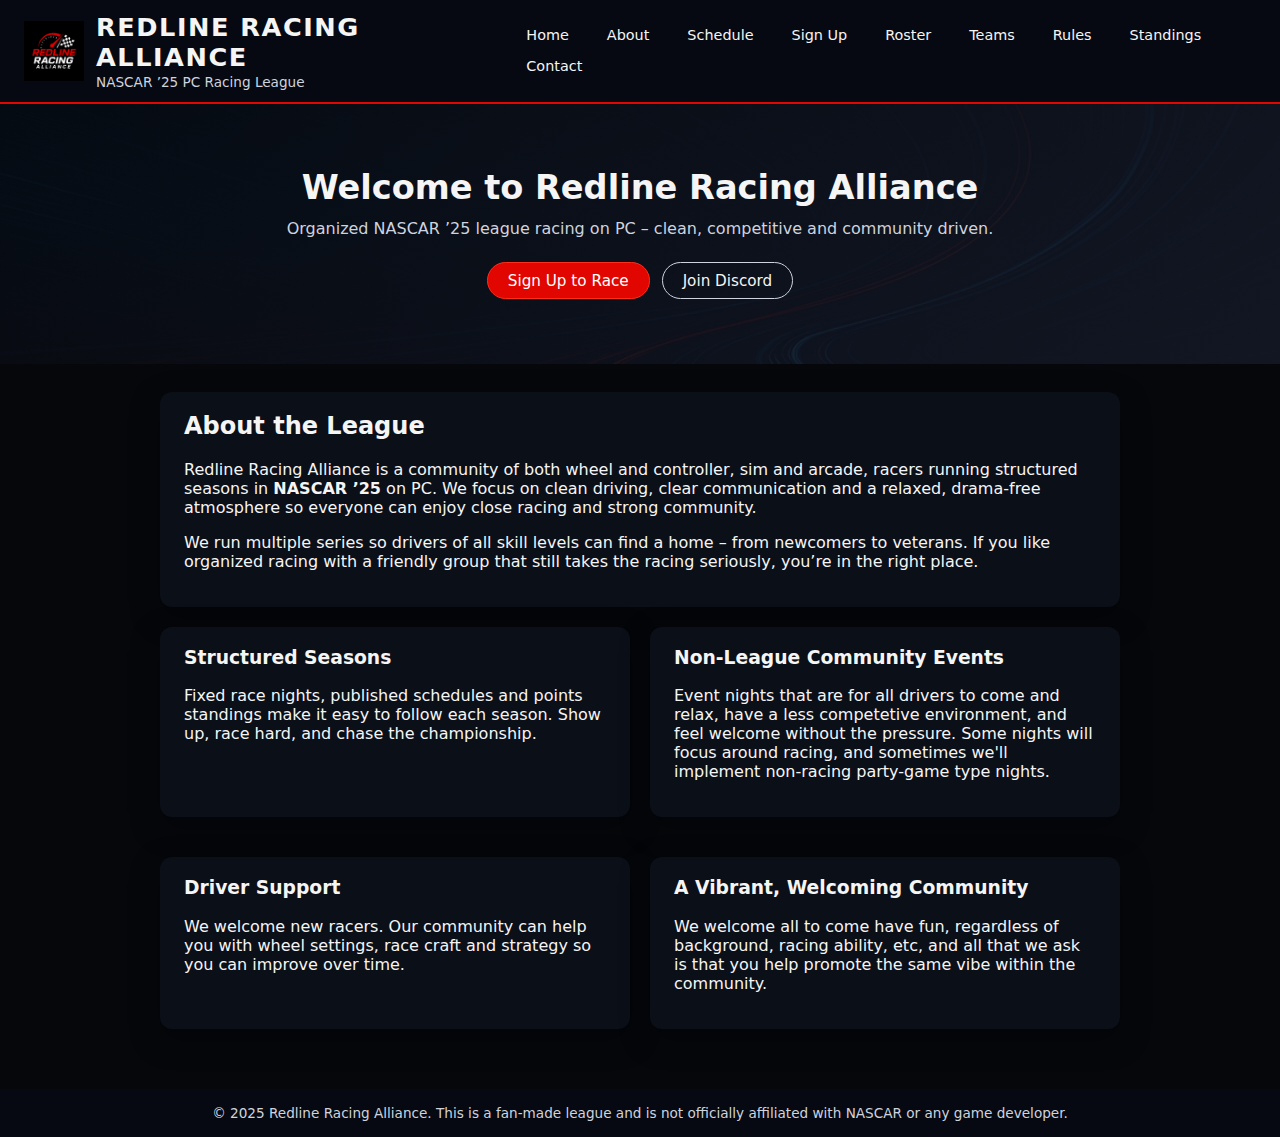
<file: index.html>
<!DOCTYPE html>
<html lang="en">
  <head>
    <meta charset="UTF-8">
    <meta name="viewport" content="width=device-width, initial-scale=1.0">
    <title>Redline Racing Alliance – Home</title>
    <link rel="stylesheet" href="style.css">
  </head>
  <body>

    <header class="site-header">
      <div class="brand">
        <img src="rra_logo.png" alt="Redline Racing Alliance logo" class="logo">
        <div class="brand-text">
          <h1>Redline Racing Alliance</h1>
          <p class="tagline">NASCAR ’25 PC Racing League</p>
        </div>
      </div>

      <nav>
        <ul class="nav-list">
          <li><a href="index.html">Home</a></li>
          <li><a href="about.html">About</a></li>
          <li><a href="schedule.html">Schedule</a></li>
          <li><a href="signup.html">Sign&nbsp;Up</a></li>
          <li><a href="roster.html">Roster</a></li>
          <li><a href="teams.html">Teams</a></li>
          <li><a href="rules.html">Rules</a></li>
          <li><a href="standings.html">Standings</a></li>
          <li><a href="contact.html">Contact</a></li>
        </ul>
      </nav>

    </header>

    <section class="hero">
      <div class="hero-overlay">
        <h2>Welcome to Redline Racing Alliance</h2>
        <p class="hero-tagline">Organized NASCAR ’25 league racing on PC – clean, competitive and community driven.</p>
        <div class="hero-actions">
          <a href="signup.html" class="button primary">Sign Up to Race</a>
          <a href="https://discord.gg/zgzWqHBGd6" class="button secondary" target="_blank" rel="noopener">Join Discord</a>
        </div>
      </div>
    </section>
    <main class="content">
      <section class="card">
        <h2>About the League</h2>
        <p>
          Redline Racing Alliance is a community of both wheel and controller, sim and arcade, racers running structured seasons in
          <strong>NASCAR ’25</strong> on PC. We focus on clean driving, clear communication and a relaxed,
          drama-free atmosphere so everyone can enjoy close racing and strong community.
        </p>
        <p>
          We run multiple series so drivers of all skill levels can find a home – from newcomers to veterans.
          If you like organized racing with a friendly group that still takes the racing seriously, you’re in
          the right place.
        </p>
      </section>

      <section class="grid two-columns">
        <article class="card">
          <h3>Structured Seasons</h3>
          <p>
            Fixed race nights, published schedules and points standings make it easy to follow each season.
            Show up, race hard, and chase the championship.
          </p>
        </article>
         <article class="card">
          <h3>Non-League Community Events</h3>
          <p>
            Event nights that are for all drivers to come and relax, have a less competetive environment, and feel welcome without the pressure.
            Some nights will focus around racing, and sometimes we'll implement non-racing party-game type nights.
          </p>
        </article>
        <article class="card">
          <h3>Driver Support</h3>
          <p>
            We welcome new racers. Our community can help you with wheel settings, race craft and strategy
            so you can improve over time.
          </p>
        </article>
           <article class="card">
          <h3>A Vibrant, Welcoming Community</h3>
          <p>
            We welcome all to come have fun, regardless of background, racing ability, etc, and all that we ask is that you help promote the same vibe within the community.
          </p>
        </article>
      </section>
    </main>

    <footer class="site-footer">
      &copy; 2025 Redline Racing Alliance. This is a fan-made league and is not officially affiliated with NASCAR or any game developer.
    </footer>

  </body>
</html>
</file>
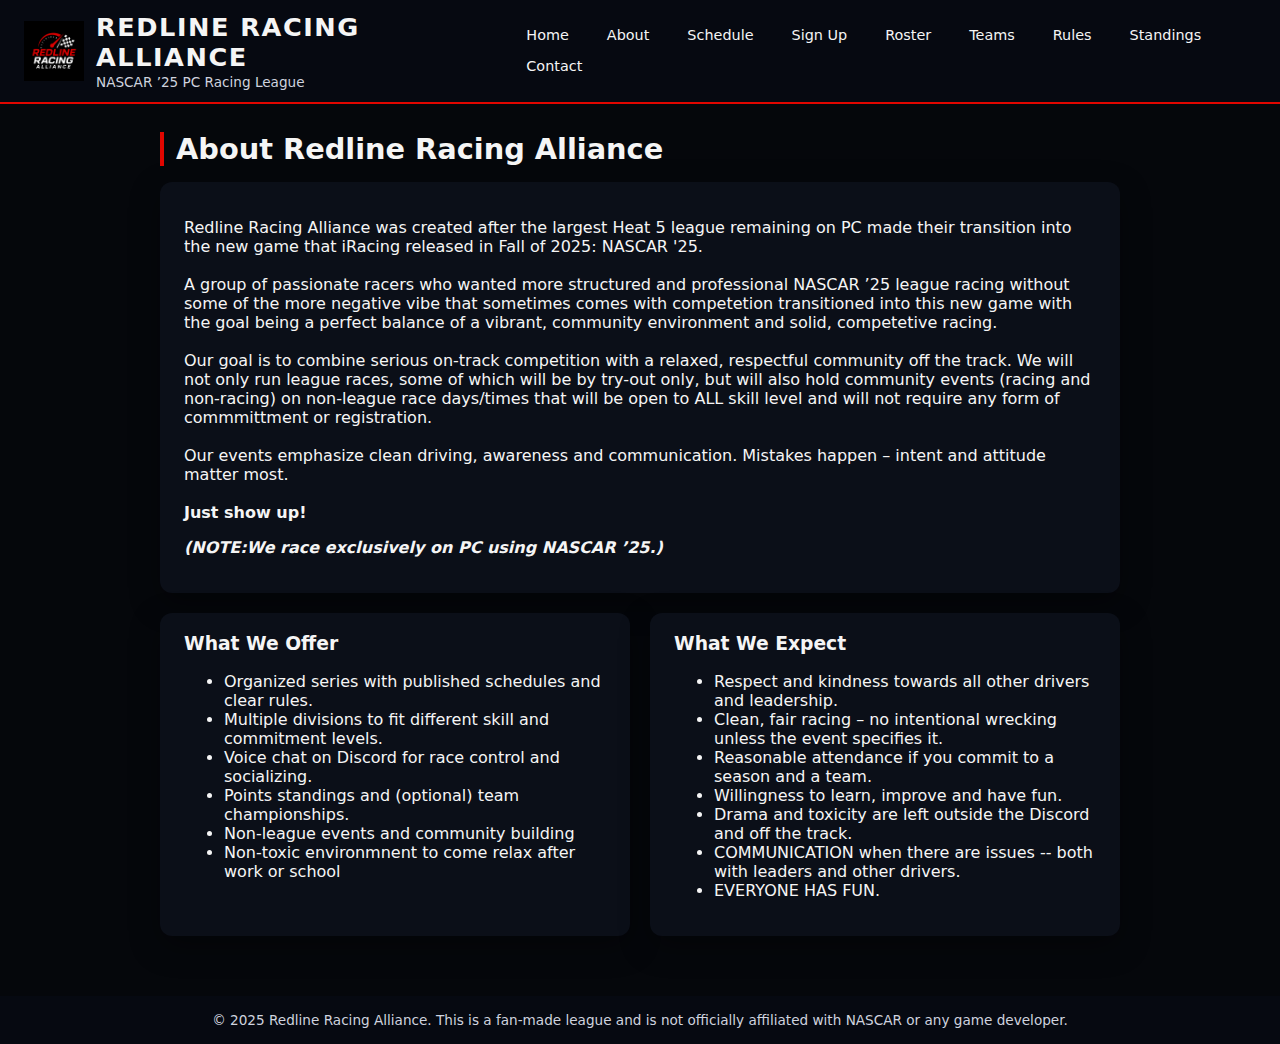
<file: about.html>
<!DOCTYPE html>
<html lang="en">
  <head>
    <meta charset="UTF-8">
    <meta name="viewport" content="width=device-width, initial-scale=1.0">
    <title>About – Redline Racing Alliance</title>
    <link rel="stylesheet" href="style.css">
  </head>
  <body>

    <header class="site-header">
      <div class="brand">
        <img src="rra_logo.png" alt="Redline Racing Alliance logo" class="logo">
        <div class="brand-text">
          <h1>Redline Racing Alliance</h1>
          <p class="tagline">NASCAR ’25 PC Racing League</p>
        </div>
      </div>

      <nav>
        <ul class="nav-list">
          <li><a href="index.html">Home</a></li>
          <li><a href="about.html">About</a></li>
          <li><a href="schedule.html">Schedule</a></li>
          <li><a href="signup.html">Sign&nbsp;Up</a></li>
          <li><a href="roster.html">Roster</a></li>
          <li><a href="teams.html">Teams</a></li>
          <li><a href="rules.html">Rules</a></li>
          <li><a href="standings.html">Standings</a></li>
          <li><a href="contact.html">Contact</a></li>
        </ul>
      </nav>

    </header>

    <main class="content">
      <h2 class="page-title">About Redline Racing Alliance</h2>
      <section class="card">
        <p>
          Redline Racing Alliance was created after the largest Heat 5 league remaining on PC made their
          transition into the new game that iRacing released in Fall of 2025: NASCAR '25.<br><br>
          A group of passionate racers who wanted more structured and professional NASCAR ’25 league
          racing without some of the more negative vibe that sometimes comes with competetion transitioned into
          this new game with the goal being a perfect balance of a vibrant, community environment and solid, competetive racing.<br><br>
          Our goal is to combine serious on-track competition with a relaxed, respectful community off the track.
          We will not only run league races, some of which will be by try-out only, but will also
          hold community events (racing and non-racing) on non-league race days/times that will be open to ALL skill level
          and will not require any form of commmittment or registration.<br><br>Our events emphasize clean driving, awareness and
          communication. Mistakes happen – intent and attitude matter most.<br><br>
          <strong>Just show up!</strong>
        </p>
        <p>
          <i><strong>(NOTE:We race exclusively on PC using NASCAR ’25.)</strong></i>
        </p>
      </section>

      <section class="grid two-columns">
        <article class="card">
          <h3>What We Offer</h3>
          <ul>
            <li>Organized series with published schedules and clear rules.</li>
            <li>Multiple divisions to fit different skill and commitment levels.</li>
            <li>Voice chat on Discord for race control and socializing.</li>
            <li>Points standings and (optional) team championships.</li>
            <li>Non-league events and community building</li>
            <li>Non-toxic environmnent to come relax after work or school</li>
          </ul>
        </article>
        <article class="card">
          <h3>What We Expect</h3>
          <ul>
            <li>Respect and kindness towards all other drivers and leadership.</li>
            <li>Clean, fair racing – no intentional wrecking unless the event specifies it.</li>
            <li>Reasonable attendance if you commit to a season and a team.</li>
            <li>Willingness to learn, improve and have fun.</li>
            <li>Drama and toxicity are left outside the Discord and off the track.</li>
            <li>COMMUNICATION when there are issues -- both with leaders and other drivers.</li>
            <li>EVERYONE HAS FUN.</li>
          </ul>
        </article>
      </section>
    </main>
    <footer class="site-footer">
      &copy; 2025 Redline Racing Alliance. This is a fan-made league and is not officially affiliated with NASCAR or any game developer.
    </footer>

  </body>
</html>
</file>
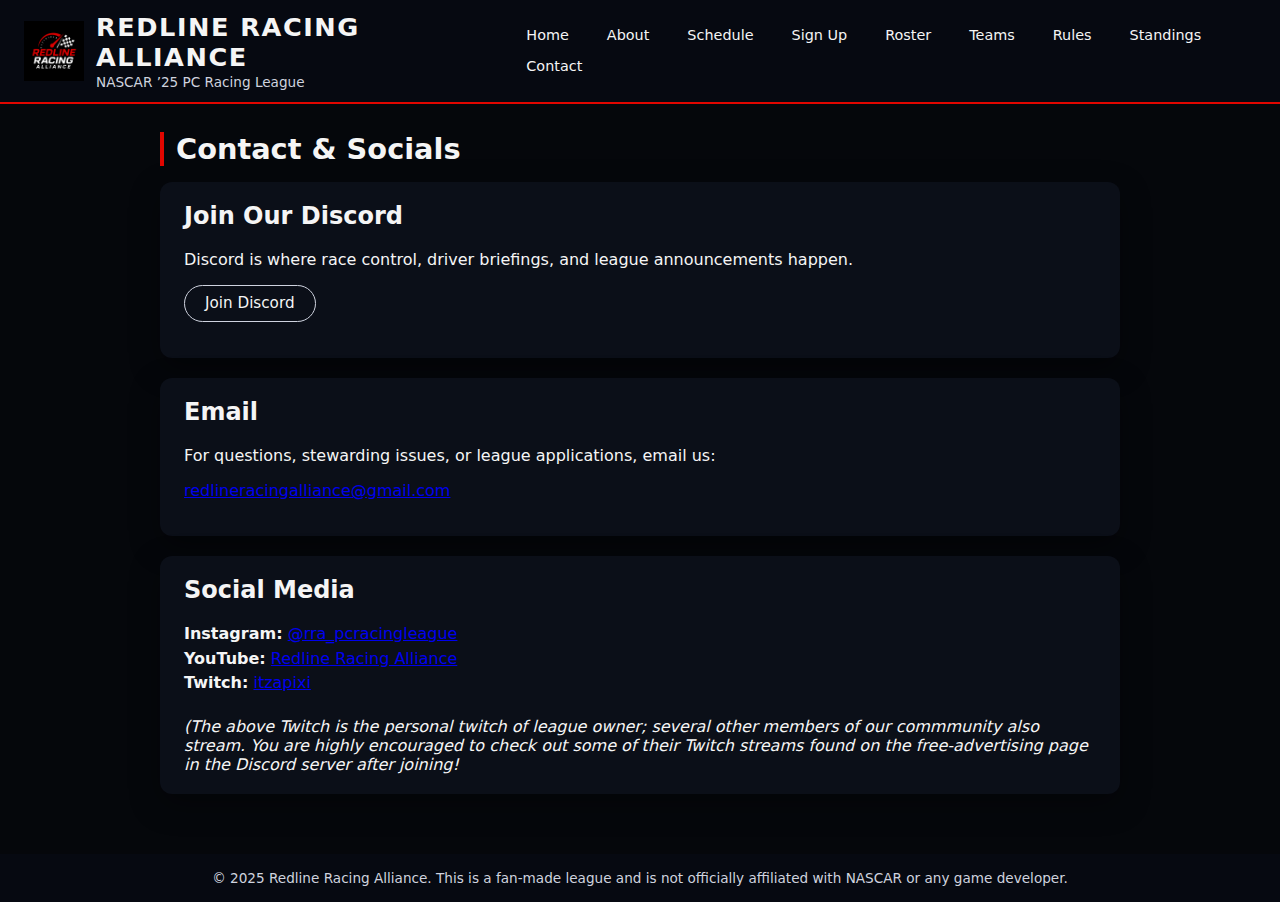
<file: contact.html>
<!DOCTYPE html>
<html lang="en">
  <head>
    <meta charset="UTF-8">
    <meta name="viewport" content="width=device-width, initial-scale=1.0">
    <title>Contact – Redline Racing Alliance</title>
    <link rel="stylesheet" href="style.css">
  </head>
  <body>

    <header class="site-header">
      <div class="brand">
        <img src="rra_logo.png" alt="Redline Racing Alliance logo" class="logo">
        <div class="brand-text">
          <h1>Redline Racing Alliance</h1>
          <p class="tagline">NASCAR ’25 PC Racing League</p>
        </div>
      </div>

      <nav>
        <ul class="nav-list">
          <li><a href="index.html">Home</a></li>
          <li><a href="about.html">About</a></li>
          <li><a href="schedule.html">Schedule</a></li>
          <li><a href="signup.html">Sign&nbsp;Up</a></li>
          <li><a href="roster.html">Roster</a></li>
          <li><a href="teams.html">Teams</a></li>
          <li><a href="rules.html">Rules</a></li>
          <li><a href="standings.html">Standings</a></li>
          <li><a href="contact.html">Contact</a></li>
        </ul>
      </nav>

    </header>

    <main class="content">
      <h2 class="page-title">Contact &amp; Socials</h2>

      <section class="card">
        <h2>Join Our Discord</h2>
        <p>Discord is where race control, driver briefings, and league announcements happen.</p>
        <p><a href="https://discord.gg/zgzWqHBGd6" class="button secondary" target="_blank" rel="noopener">Join Discord</a></p>
      </section>

      <section class="card">
        <h2>Email</h2>
        <p>For questions, stewarding issues, or league applications, email us:</p>
        <p><a href="mailto:redlineracingalliance@gmail.com">redlineracingalliance@gmail.com</a></p>
      </section>

      <section class="card">
        <h2>Social Media</h2>
        <ul class="social-list">
          <li><strong>Instagram:</strong> <a href="https://www.instagram.com/rra_pcracingleague" target="_blank" rel="noopener">@rra_pcracingleague</a></li>
          <li><strong>YouTube:</strong> <a href="https://www.youtube.com/@RedlineRacingAlliance" target="_blank" rel="noopener">Redline Racing Alliance</a></li>
          <li><strong>Twitch:</strong> <a href="https://www.twitch.com/itzapixi" target="_blank" rel="noopener">itzapixi</a></li><br>
          <i>(The above Twitch is the personal twitch of league owner;
            several other members of our commmunity also stream. You are 
            highly encouraged to check out some of their Twitch streams found
            on the free-advertising page in the Discord server after joining!</i>
        </ul>
      </section>

    </main>

    <footer class="site-footer">
      &copy; 2025 Redline Racing Alliance. This is a fan-made league and is not officially affiliated with NASCAR or any game developer.
    </footer>

  </body>
</html>
</file>
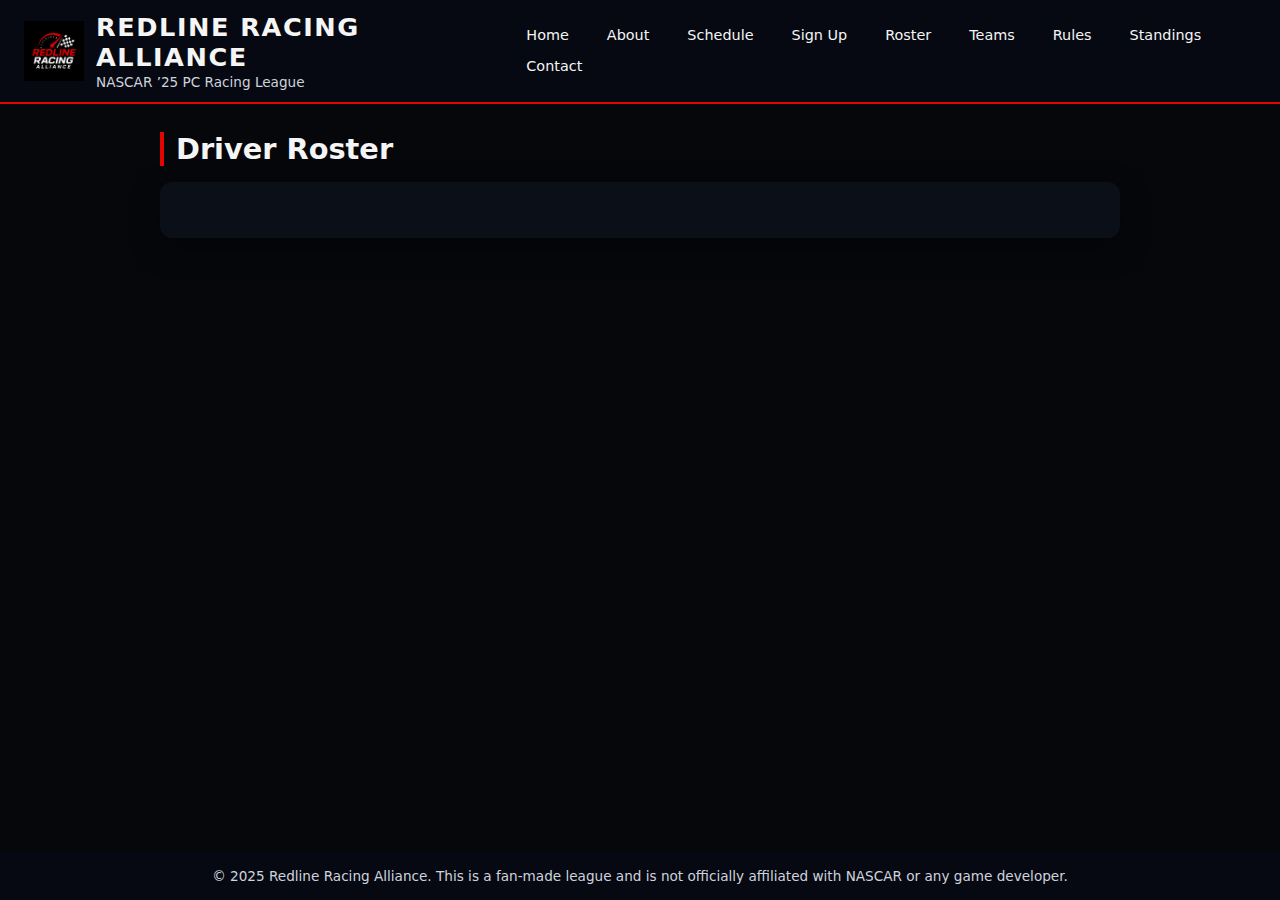
<file: roster.html>
<!DOCTYPE html>
<html lang="en">
  <head>
    <meta charset="UTF-8">
    <meta name="viewport" content="width=device-width, initial-scale=1.0">
    <title>Roster – Redline Racing Alliance</title>
    <link rel="stylesheet" href="style.css">
  </head>
  <body>

    <header class="site-header">
      <div class="brand">
        <img src="rra_logo.png" alt="Redline Racing Alliance logo" class="logo">
        <div class="brand-text">
          <h1>Redline Racing Alliance</h1>
          <p class="tagline">NASCAR ’25 PC Racing League</p>
        </div>
      </div>

      <nav>
        <ul class="nav-list">
          <li><a href="index.html">Home</a></li>
          <li><a href="about.html">About</a></li>
          <li><a href="schedule.html">Schedule</a></li>
          <li><a href="signup.html">Sign&nbsp;Up</a></li>
          <li><a href="roster.html">Roster</a></li>
          <li><a href="teams.html">Teams</a></li>
          <li><a href="rules.html">Rules</a></li>
          <li><a href="standings.html">Standings</a></li>
          <li><a href="contact.html">Contact</a></li>
        </ul>
      </nav>
    </header>
    <main class="content">
      <h2 class="page-title">Driver Roster</h2>
      <section class="card">
        <p>
              <script>
      // 1. Put your published CSV link here:
      const SHEET_CSV_URL = "https://docs.google.com/spreadsheets/d/e/2PACX-1vSCQmkUblHh2ZelrU5bA7bh9_qcv04B8dSZdI33kYsxxwgdIciT18hU6NeLXx2WQWan07GjkZZeKg4a/pub?gid=728407482&single=true&output=csv";

     SHEET_CSV_URL = "https://docs.google.com/spreadsheets/d/e/2PACX-1vSCQmkUblHh2ZelrU5bA7bh9_qcv04B8dSZdI33kYsxxwgdIciT18hU6NeLXx2WQWan07GjkZZeKg4a/pub?gid=728407482&single=true&output=csv";

      function showMessage(msg) {
        const wrapper = document.querySelector(".table-wrapper");
        if (wrapper) {
          wrapper.innerHTML = "<p>" + msg + "</p>";
        }
      }

      // Proper CSV parser that handles quoted fields and commas inside quotes
      function parseCSVLine(line) {
        const result = [];
        let current = "";
        let inQuotes = false;

        for (let i = 0; i < line.length; i++) {
          const char = line[i];

          if (char === '"') {
            // Escaped quote inside quotes ("")
            if (inQuotes && line[i + 1] === '"') {
              current += '"';
              i++; // skip the next quote
            } else {
              inQuotes = !inQuotes;
            }
          } else if (char === "," && !inQuotes) {
            result.push(current);
            current = "";
          } else {
            current += char;
          }
        }

        result.push(current);
        return result.map(c => c.trim());
      }

      async function loadRoster() {
        try {
          const response = await fetch(SHEET_CSV_URL);
          if (!response.ok) {
            showMessage("Error loading roster data (HTTP " + response.status + ").");
            return;
          }

          const csvText = await response.text();
          const lines = csvText.trim().split(/\r?\n/);

          if (lines.length < 2) {
            showMessage("No registration data found yet.");
            return;
          }

          const parsedRows = lines.map(parseCSVLine);
          const headers = parsedRows[0];
          const rows = parsedRows.slice(1);

          // Helper to find a header index by a condition
          function findIndexBy(testFn, fromEnd = false) {
            if (fromEnd) {
              for (let i = headers.length - 1; i >= 0; i--) {
                if (testFn(headers[i], i)) return i;
              }
              return -1;
            } else {
              return headers.findIndex(testFn);
            }
          }

          // DRIVER NAME: prefer roster-specific name, fall back to Steam/in-game if needed
          const rosterNameIndex = findIndexBy(h =>
            /please type your name exactly as you would like it to appear on the roster/i.test(h)
          );

          const steamNameIndex = findIndexBy(h =>
            /steam name\/in-game tag/i.test(h)
          );

          const nameIndex = rosterNameIndex !== -1 ? rosterNameIndex : steamNameIndex;

          if (nameIndex === -1) {
            showMessage("Roster error: could not find a Driver Name column. Check your sheet headers.");
            console.error("Headers:", headers);
            return;
          }

          // VERIFIED (admin column): take the LAST header that contains 'verified'
          const verifiedIndex = findIndexBy(
            (h) => /verified/i.test(h),
            true // search from end
          );

          // If we somehow don't have a Verified column, we will show everyone
          const allRows = rows;
          const verifiedRows = allRows.filter(cells => {
            if (verifiedIndex === -1) return true; // no Verified column → show all
            const value = (cells[verifiedIndex] || "").trim();
            return value.length > 0;
          });

          if (verifiedRows.length === 0) {
            showMessage("No verified drivers yet. (" + allRows.length + " total registrations found)");
            return;
          }

          // Specific number columns by header text
          const cupIndex = findIndexBy(h => /cup number/i.test(h));
          const xfinityIndex = findIndexBy(h => /xfinity number/i.test(h));
          const truckIndex = findIndexBy(h => /truck number/i.test(h));
          const arcaIndex = findIndexBy(h => /arca number/i.test(h));

          // Customs Number column – question text includes "Customs Number Registration"
          const customsNumberIndex = findIndexBy(h =>
            /customs number/i.test(h) || /customs number registration/i.test(h)
          );

          // Customs confirmation column – long "Please confirm..." text mentioning Customs series
          const customsConfirmIndex = findIndexBy(h =>
            /please confirm the following/i.test(h) &&
            /customs series/i.test(h)
          );

          // Build an array of possible series/number columns
          const seriesColumns = [
            { label: "Cup",       index: cupIndex },
            { label: "Xfinity",   index: xfinityIndex },
            { label: "Truck",     index: truckIndex },
            { label: "ARCA",      index: arcaIndex },
            { label: "Customs #", index: customsNumberIndex },
          ];

          // Keep only series columns where at least one verified driver has a value
          const activeSeriesColumns = seriesColumns.filter(col => {
            if (col.index === -1) return false;
            return verifiedRows.some(cells => {
              const value = (cells[col.index] || "").trim();
              return value.length > 0;
            });
          });

          // Filter verified rows down to only "real" rows:
          // must have a name AND at least one number OR a customs confirmation
          const displayRows = verifiedRows.filter(cells => {
            const name = (cells[nameIndex] || "").trim();

            const hasNumber = activeSeriesColumns.some(col => {
              const value = (cells[col.index] || "").trim();
              return value.length > 0;
            });

            const hasCustomsConfirm =
              customsConfirmIndex !== -1 &&
              (cells[customsConfirmIndex] || "").trim().length > 0;

            return name.length > 0 && (hasNumber || hasCustomsConfirm);
          });

          if (displayRows.length === 0) {
            showMessage("No verified drivers with assigned numbers yet.");
            return;
          }

          const tableWrapper = document.querySelector(".table-wrapper");
          if (!tableWrapper) {
            console.error("No .table-wrapper element found.");
            return;
          }

          const table = document.createElement("table");

          // Build table head
          const thead = document.createElement("thead");
          const headerRow = document.createElement("tr");

          // Driver column
          const nameTh = document.createElement("th");
          nameTh.textContent = "Driver";
          headerRow.appendChild(nameTh);

          // Number columns (only active ones)
          activeSeriesColumns.forEach(col => {
            const th = document.createElement("th");
            th.textContent = col.label;
            headerRow.appendChild(th);
          });

          // Customs confirmation column (if present)
          if (customsConfirmIndex !== -1) {
            const customsConfirmTh = document.createElement("th");
            customsConfirmTh.textContent = "Racing Customs?";
            headerRow.appendChild(customsConfirmTh);
          }

          // Verified column
          if (verifiedIndex !== -1) {
            const verifiedTh = document.createElement("th");
            verifiedTh.textContent = "Verified";
            headerRow.appendChild(verifiedTh);
          }

          thead.appendChild(headerRow);
          table.appendChild(thead);

          // Build table body
          const tbody = document.createElement("tbody");

          displayRows.forEach(cells => {
            const tr = document.createElement("tr");

            // Driver name
            const nameTd = document.createElement("td");
            nameTd.textContent = cells[nameIndex] || "";
            tr.appendChild(nameTd);

            // Numbers
            activeSeriesColumns.forEach(col => {
              const td = document.createElement("td");
              td.textContent = col.index !== -1 ? (cells[col.index] || "") : "";
              tr.appendChild(td);
            });

            // Customs confirmation value
            if (customsConfirmIndex !== -1) {
              const customsTd = document.createElement("td");
              customsTd.textContent = cells[customsConfirmIndex] || "";
              tr.appendChild(customsTd);
            }

            // Verified value
            if (verifiedIndex !== -1) {
              const verifiedTd = document.createElement("td");
              const raw = (cells[verifiedIndex] || "").trim();
              verifiedTd.textContent = raw || "Verified";
              tr.appendChild(verifiedTd);
            }

            tbody.appendChild(tr);
          });

          table.appendChild(tbody);

          tableWrapper.innerHTML = "";
          tableWrapper.appendChild(table);
        } catch (err) {
          console.error("Error loading roster:", err);
          showMessage("There was an error loading the roster. Please try again later.");
        }
      }

      document.addEventListener("DOMContentLoaded", loadRoster);
    </script>
  </body>
</html>
        </p>
        <div class="table-wrapper">
        </div>
      </section>
    </main>
    <footer class="site-footer">
      &copy; 2025 Redline Racing Alliance. This is a fan-made league and is not officially affiliated with NASCAR or any game developer.
    </footer>
  </body>
</html>
</file>
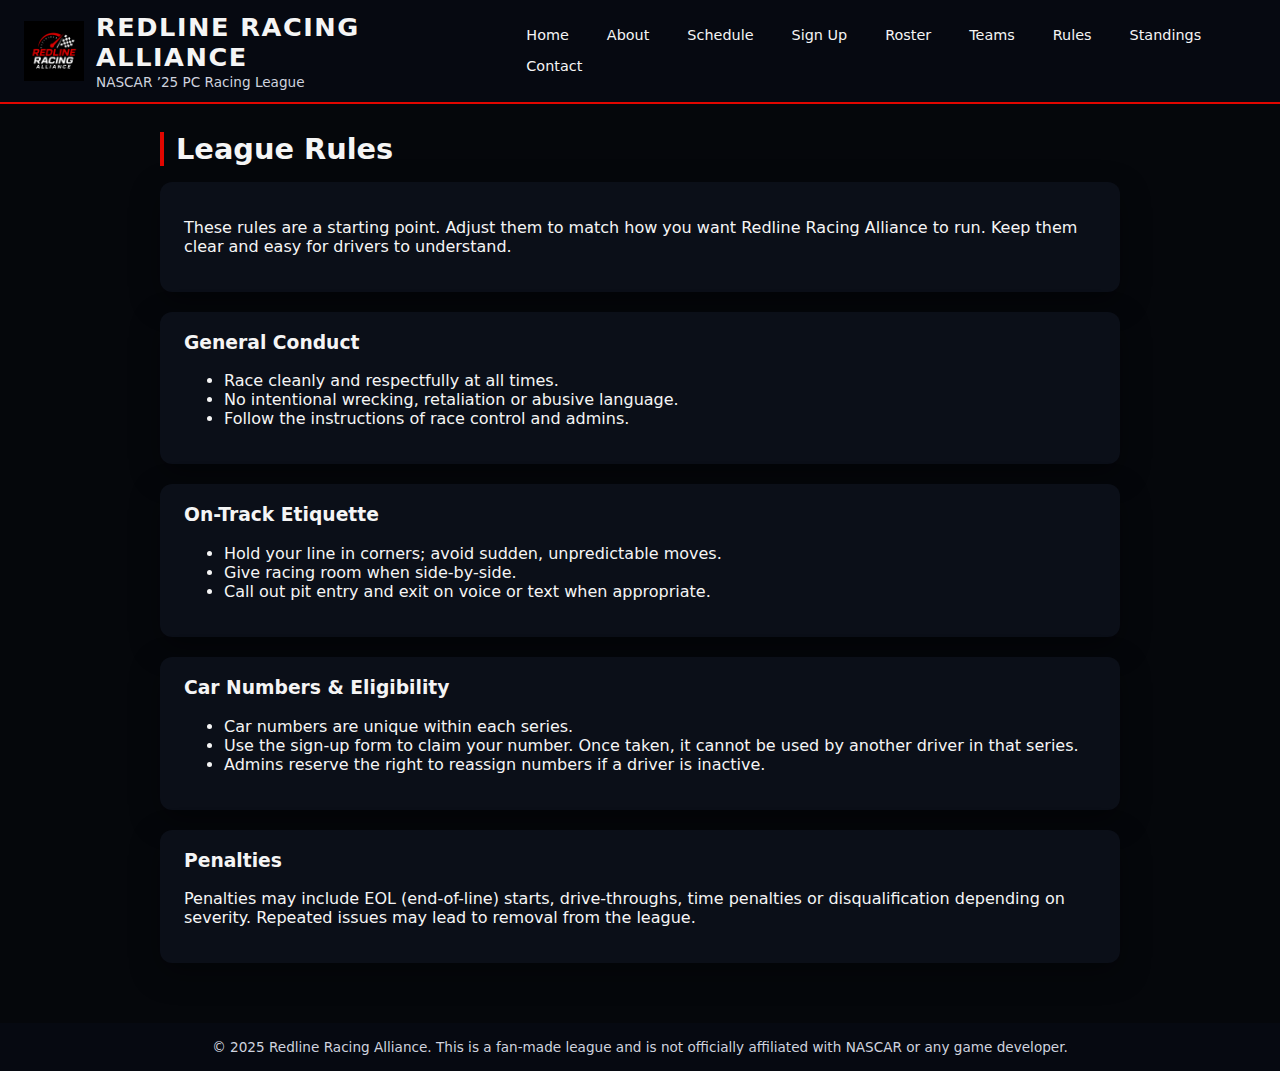
<file: rules.html>
<!DOCTYPE html>
<html lang="en">
  <head>
    <meta charset="UTF-8">
    <meta name="viewport" content="width=device-width, initial-scale=1.0">
    <title>Rules – Redline Racing Alliance</title>
    <link rel="stylesheet" href="style.css">
  </head>
  <body>

    <header class="site-header">
      <div class="brand">
        <img src="rra_logo.png" alt="Redline Racing Alliance logo" class="logo">
        <div class="brand-text">
          <h1>Redline Racing Alliance</h1>
          <p class="tagline">NASCAR ’25 PC Racing League</p>
        </div>
      </div>

      <nav>
        <ul class="nav-list">
          <li><a href="index.html">Home</a></li>
          <li><a href="about.html">About</a></li>
          <li><a href="schedule.html">Schedule</a></li>
          <li><a href="signup.html">Sign&nbsp;Up</a></li>
          <li><a href="roster.html">Roster</a></li>
          <li><a href="teams.html">Teams</a></li>
          <li><a href="rules.html">Rules</a></li>
          <li><a href="standings.html">Standings</a></li>
          <li><a href="contact.html">Contact</a></li>
        </ul>
      </nav>

    </header>

    <main class="content">
      <h2 class="page-title">League Rules</h2>
      <section class="card">
        <p>
          These rules are a starting point. Adjust them to match how you want Redline Racing Alliance to run.
          Keep them clear and easy for drivers to understand.
        </p>
      </section>

      <section class="card">
        <h3>General Conduct</h3>
        <ul>
          <li>Race cleanly and respectfully at all times.</li>
          <li>No intentional wrecking, retaliation or abusive language.</li>
          <li>Follow the instructions of race control and admins.</li>
        </ul>
      </section>

      <section class="card">
        <h3>On-Track Etiquette</h3>
        <ul>
          <li>Hold your line in corners; avoid sudden, unpredictable moves.</li>
          <li>Give racing room when side-by-side.</li>
          <li>Call out pit entry and exit on voice or text when appropriate.</li>
        </ul>
      </section>

      <section class="card">
        <h3>Car Numbers & Eligibility</h3>
        <ul>
          <li>Car numbers are unique within each series.</li>
          <li>Use the sign-up form to claim your number. Once taken, it cannot be used by another driver in that series.</li>
          <li>Admins reserve the right to reassign numbers if a driver is inactive.</li>
        </ul>
      </section>

      <section class="card">
        <h3>Penalties</h3>
        <p>
          Penalties may include EOL (end-of-line) starts, drive-throughs, time penalties or disqualification
          depending on severity. Repeated issues may lead to removal from the league.
        </p>
      </section>
    </main>

    <footer class="site-footer">
      &copy; 2025 Redline Racing Alliance. This is a fan-made league and is not officially affiliated with NASCAR or any game developer.
    </footer>

  </body>
</html>
</file>
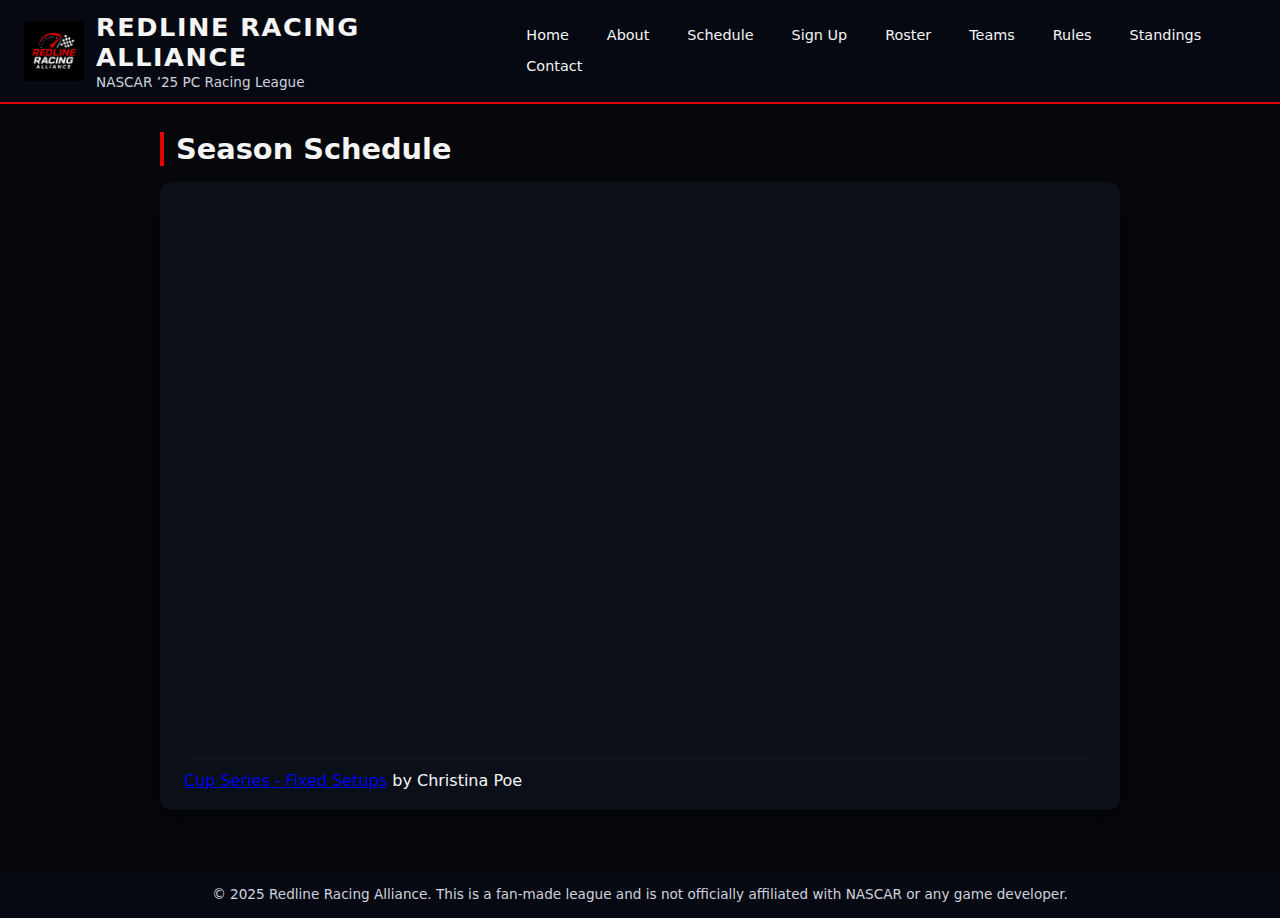
<file: schedule.html>
<!DOCTYPE html>
<html lang="en">
  <head>
    <meta charset="UTF-8">
    <meta name="viewport" content="width=device-width, initial-scale=1.0">
    <title>Schedule – Redline Racing Alliance</title>
    <link rel="stylesheet" href="style.css">
  </head>
  <body>

    <header class="site-header">
      <div class="brand">
        <img src="rra_logo.png" alt="Redline Racing Alliance logo" class="logo">
        <div class="brand-text">
          <h1>Redline Racing Alliance</h1>
          <p class="tagline">NASCAR ’25 PC Racing League</p>
        </div>
      </div>

      <nav>
        <ul class="nav-list">
          <li><a href="index.html">Home</a></li>
          <li><a href="about.html">About</a></li>
          <li><a href="schedule.html">Schedule</a></li>
          <li><a href="signup.html">Sign&nbsp;Up</a></li>
          <li><a href="roster.html">Roster</a></li>
          <li><a href="teams.html">Teams</a></li>
          <li><a href="rules.html">Rules</a></li>
          <li><a href="standings.html">Standings</a></li>
          <li><a href="contact.html">Contact</a></li>
        </ul>
      </nav>

    </header>

    <main class="content">
      <h2 class="page-title">Season Schedule</h2>
      <section class="card">
        <p>
        </p>
        <div class="table-wrapper">
      <div style="position: relative; width: 100%; height: 0; padding-top: 56.2500%;
 padding-bottom: 0; box-shadow: 0 2px 8px 0 rgba(63,69,81,0.16); margin-top: 1.6em; margin-bottom: 0.9em; overflow: hidden;
 border-radius: 8px; will-change: transform;">
  <iframe loading="lazy" style="position: absolute; width: 100%; height: 100%; top: 0; left: 0; border: none; padding: 0;margin: 0;"
    src="https://www.canva.com/design/DAG5YFZd5ZM/lu9YQRE9M9I-CIZ7bL6yYQ/view?embed" allowfullscreen="allowfullscreen" allow="fullscreen">
  </iframe>
</div>
<a href="https:&#x2F;&#x2F;www.canva.com&#x2F;design&#x2F;DAG5YFZd5ZM&#x2F;lu9YQRE9M9I-CIZ7bL6yYQ&#x2F;view?utm_content=DAG5YFZd5ZM&amp;utm_campaign=designshare&amp;utm_medium=embeds&amp;utm_source=link" target="_blank" rel="noopener">Cup Series - Fixed Setups</a> by Christina Poe
        </div>
      </section>
    </main>

    <footer class="site-footer">
      &copy; 2025 Redline Racing Alliance. This is a fan-made league and is not officially affiliated with NASCAR or any game developer.
    </footer>

  </body>
</html>
</file>
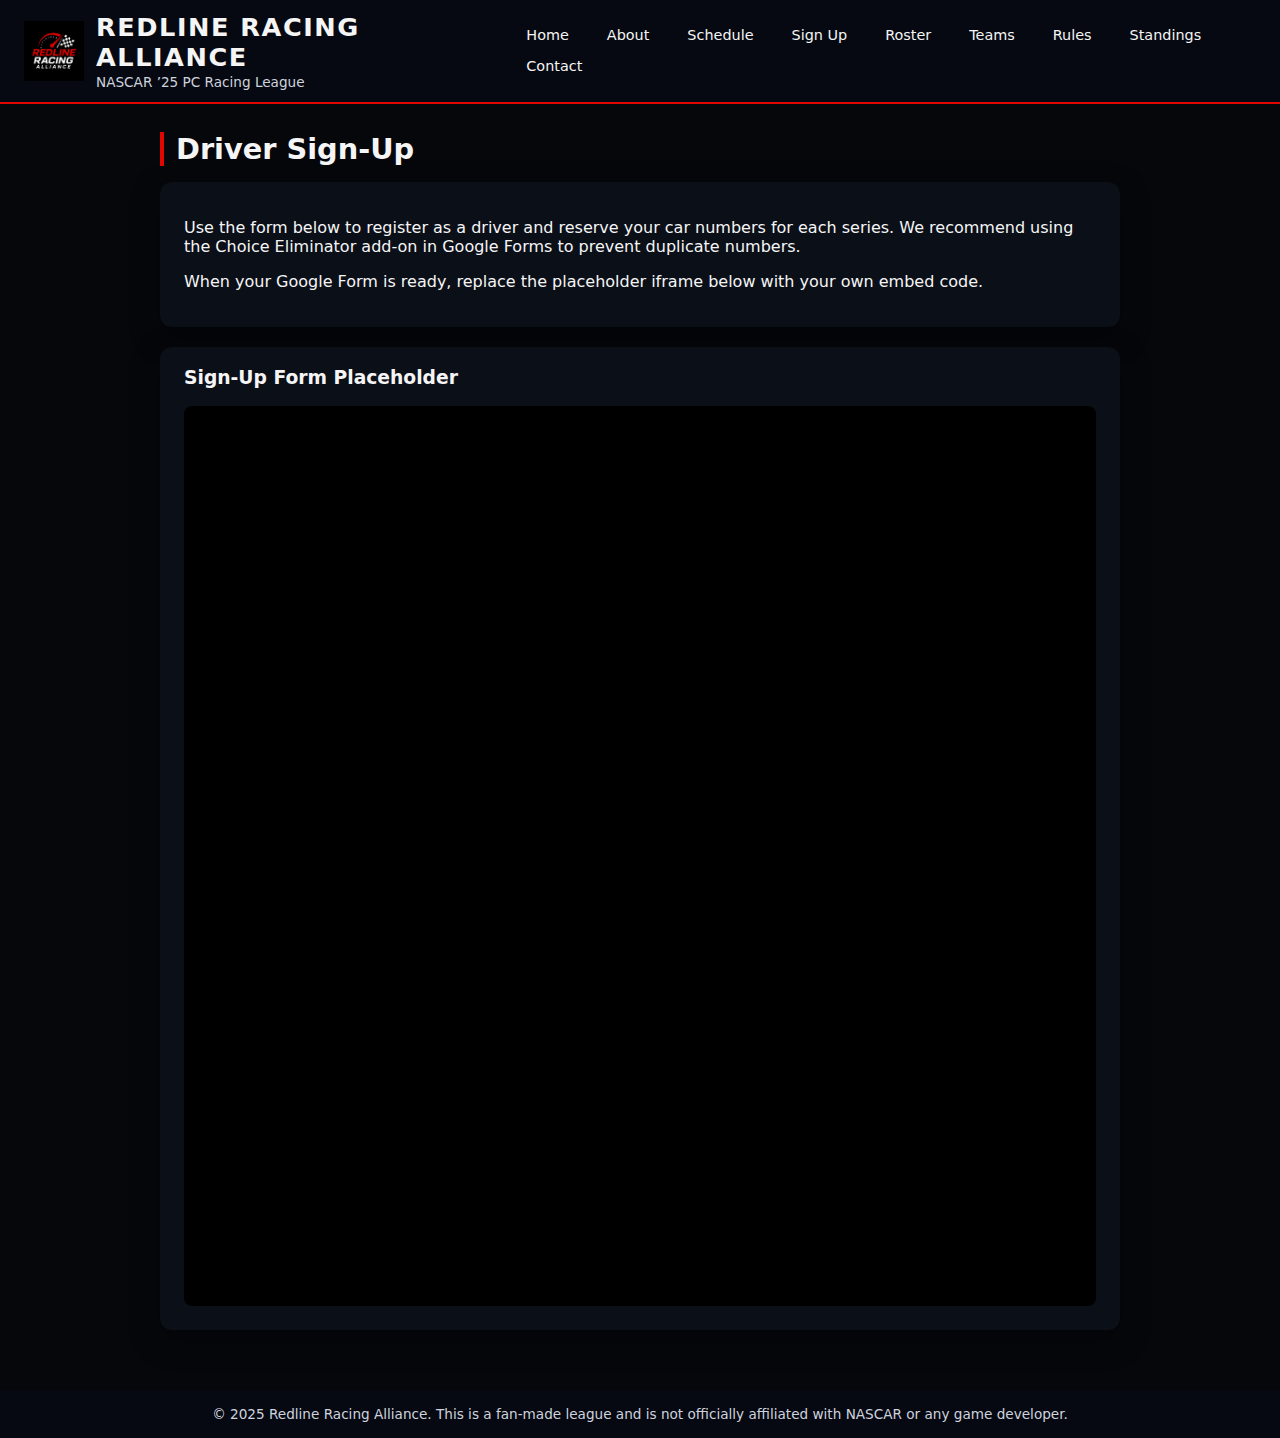
<file: signup.html>
<!DOCTYPE html>
<html lang="en">
  <head>
    <meta charset="UTF-8">
    <meta name="viewport" content="width=device-width, initial-scale=1.0">
    <title>Sign Up – Redline Racing Alliance</title>
    <link rel="stylesheet" href="style.css">
  </head>
  <body>

    <header class="site-header">
      <div class="brand">
        <img src="rra_logo.png" alt="Redline Racing Alliance logo" class="logo">
        <div class="brand-text">
          <h1>Redline Racing Alliance</h1>
          <p class="tagline">NASCAR ’25 PC Racing League</p>
        </div>
      </div>

      <nav>
        <ul class="nav-list">
          <li><a href="index.html">Home</a></li>
          <li><a href="about.html">About</a></li>
          <li><a href="schedule.html">Schedule</a></li>
          <li><a href="signup.html">Sign&nbsp;Up</a></li>
          <li><a href="roster.html">Roster</a></li>
          <li><a href="teams.html">Teams</a></li>
          <li><a href="rules.html">Rules</a></li>
          <li><a href="standings.html">Standings</a></li>
          <li><a href="contact.html">Contact</a></li>
        </ul>
      </nav>

    </header>

    <main class="content">
      <h2 class="page-title">Driver Sign-Up</h2>
      <section class="card">
        <p>
          Use the form below to register as a driver and reserve your car numbers for each series.
          We recommend using the Choice Eliminator add-on in Google Forms to prevent duplicate numbers.
        </p>
        <p>
          When your Google Form is ready, replace the placeholder iframe below with your own embed code.
        </p>
      </section>
      <section class="card">
        <h3>Sign-Up Form Placeholder</h3>
        <div class="iframe-wrapper">
           <iframe
            src="https://docs.google.com/forms/d/1Oa6mVyCBUUxH86X8YDiy5DXpxF8pOinf39RutP62ynI//viewform?embedded=true"
            width="640"
            height="900"
            frameborder="0"
            marginheight="0"
            marginwidth="0"
          >
            Loading…
          </iframe>
        </div>
      </section>
    </main>

    <footer class="site-footer">
      &copy; 2025 Redline Racing Alliance. This is a fan-made league and is not officially affiliated with NASCAR or any game developer.
    </footer>

  </body>
</html>
</file>
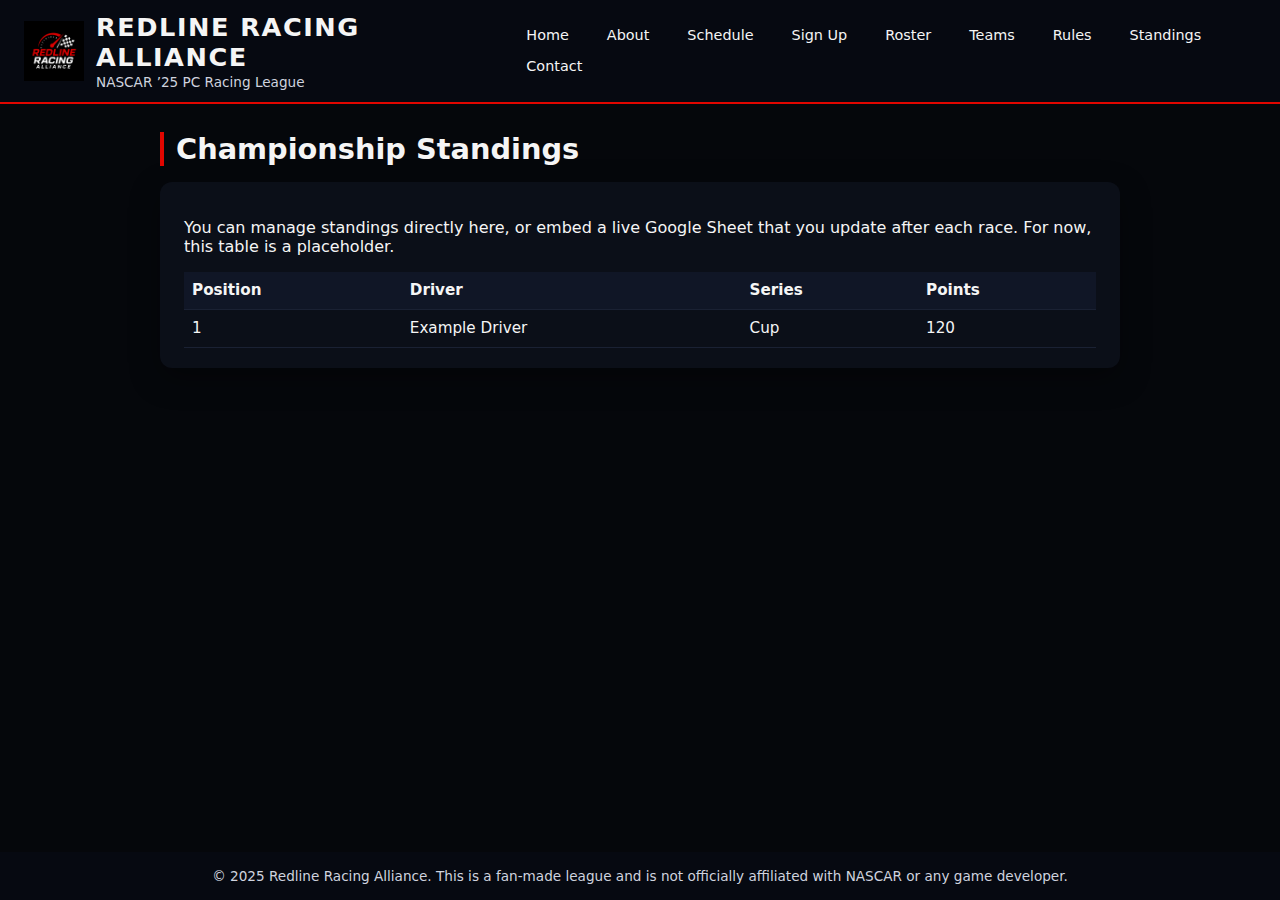
<file: standings.html>
<!DOCTYPE html>
<html lang="en">
  <head>
    <meta charset="UTF-8">
    <meta name="viewport" content="width=device-width, initial-scale=1.0">
    <title>Standings – Redline Racing Alliance</title>
    <link rel="stylesheet" href="style.css">
  </head>
  <body>

    <header class="site-header">
      <div class="brand">
        <img src="rra_logo.png" alt="Redline Racing Alliance logo" class="logo">
        <div class="brand-text">
          <h1>Redline Racing Alliance</h1>
          <p class="tagline">NASCAR ’25 PC Racing League</p>
        </div>
      </div>

      <nav>
        <ul class="nav-list">
          <li><a href="index.html">Home</a></li>
          <li><a href="about.html">About</a></li>
          <li><a href="schedule.html">Schedule</a></li>
          <li><a href="signup.html">Sign&nbsp;Up</a></li>
          <li><a href="roster.html">Roster</a></li>
          <li><a href="teams.html">Teams</a></li>
          <li><a href="rules.html">Rules</a></li>
          <li><a href="standings.html">Standings</a></li>
          <li><a href="contact.html">Contact</a></li>
        </ul>
      </nav>

    </header>

    <main class="content">
      <h2 class="page-title">Championship Standings</h2>
      <section class="card">
        <p>
          You can manage standings directly here, or embed a live Google Sheet that you update after each race.
          For now, this table is a placeholder.
        </p>
        <div class="table-wrapper">
          <table>
            <thead>
              <tr>
                <th>Position</th>
                <th>Driver</th>
                <th>Series</th>
                <th>Points</th>
              </tr>
            </thead>
            <tbody>
              <tr>
                <td>1</td>
                <td>Example Driver</td>
                <td>Cup</td>
                <td>120</td>
              </tr>
            </tbody>
          </table>
        </div>
      </section>
    </main>

    <footer class="site-footer">
      &copy; 2025 Redline Racing Alliance. This is a fan-made league and is not officially affiliated with NASCAR or any game developer.
    </footer>

  </body>
</html>
</file>
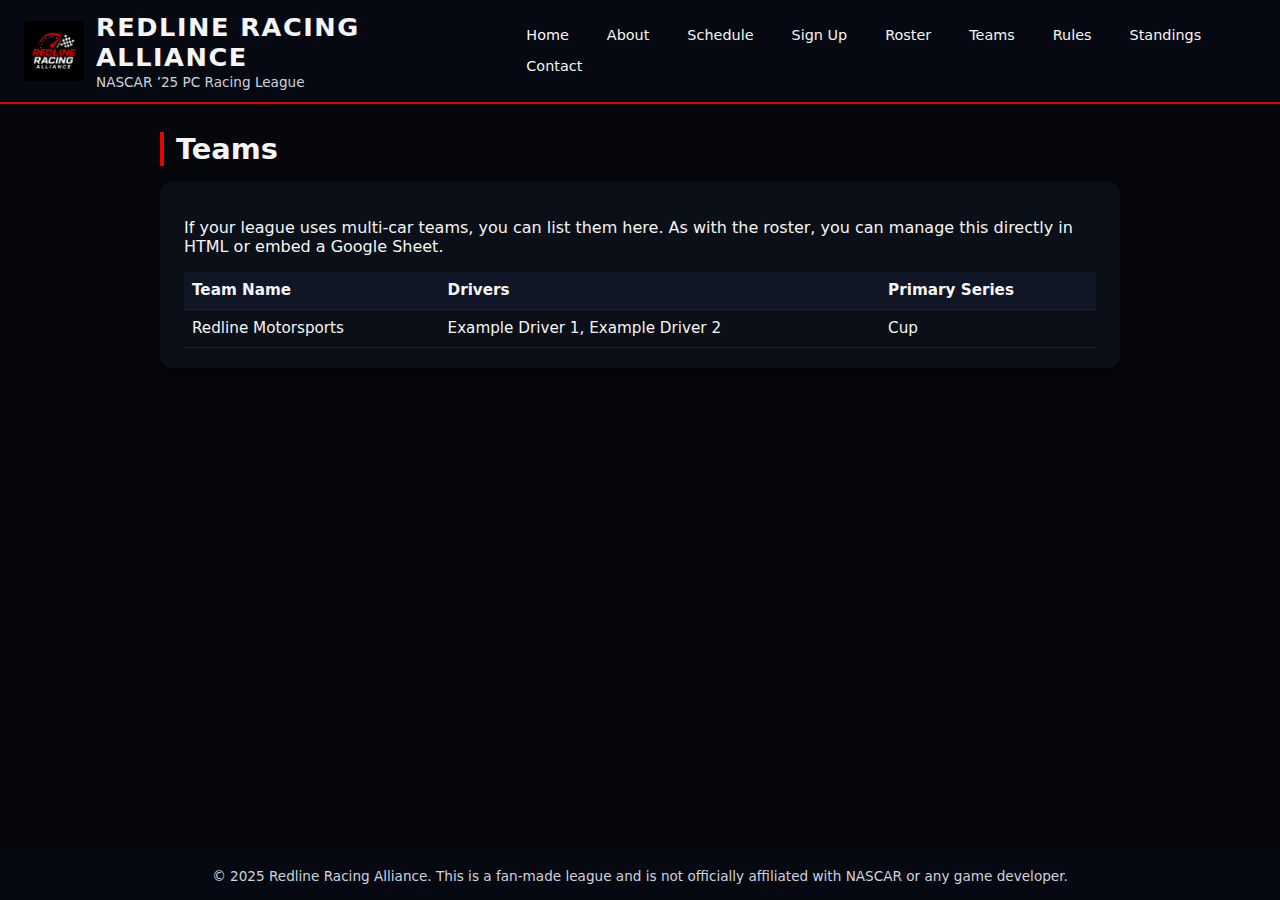
<file: teams.html>
<!DOCTYPE html>
<html lang="en">
  <head>
    <meta charset="UTF-8">
    <meta name="viewport" content="width=device-width, initial-scale=1.0">
    <title>Teams – Redline Racing Alliance</title>
    <link rel="stylesheet" href="style.css">
  </head>
  <body>

    <header class="site-header">
      <div class="brand">
        <img src="rra_logo.png" alt="Redline Racing Alliance logo" class="logo">
        <div class="brand-text">
          <h1>Redline Racing Alliance</h1>
          <p class="tagline">NASCAR ’25 PC Racing League</p>
        </div>
      </div>

      <nav>
        <ul class="nav-list">
          <li><a href="index.html">Home</a></li>
          <li><a href="about.html">About</a></li>
          <li><a href="schedule.html">Schedule</a></li>
          <li><a href="signup.html">Sign&nbsp;Up</a></li>
          <li><a href="roster.html">Roster</a></li>
          <li><a href="teams.html">Teams</a></li>
          <li><a href="rules.html">Rules</a></li>
          <li><a href="standings.html">Standings</a></li>
          <li><a href="contact.html">Contact</a></li>
        </ul>
      </nav>

    </header>

    <main class="content">
      <h2 class="page-title">Teams</h2>
      <section class="card">
        <p>
          If your league uses multi-car teams, you can list them here. As with the roster, you can manage this
          directly in HTML or embed a Google Sheet.
        </p>
        <div class="table-wrapper">
          <table>
            <thead>
              <tr>
                <th>Team Name</th>
                <th>Drivers</th>
                <th>Primary Series</th>
              </tr>
            </thead>
            <tbody>
              <tr>
                <td>Redline Motorsports</td>
                <td>Example Driver 1, Example Driver 2</td>
                <td>Cup</td>
              </tr>
            </tbody>
          </table>
        </div>
      </section>
    </main>

    <footer class="site-footer">
      &copy; 2025 Redline Racing Alliance. This is a fan-made league and is not officially affiliated with NASCAR or any game developer.
    </footer>

  </body>
</html>
</file>
<file: style.css>
/* Redline Racing Alliance website styles */

* {
  box-sizing: border-box;
}

html, body {
  margin: 0;
  padding: 0;
  font-family: system-ui, -apple-system, BlinkMacSystemFont, "Segoe UI", sans-serif;
  background: #05070b;
  color: #f5f5f5;
}

body {
  min-height: 100vh;
  display: flex;
  flex-direction: column;
}

.site-header {
  background: #060911;
  border-bottom: 2px solid #e10600;
  padding: 0.75rem 1.5rem;
  display: flex;
  align-items: center;
  justify-content: space-between;
  gap: 1.5rem;
  position: sticky;
  top: 0;
  z-index: 50;
}

.brand {
  display: flex;
  align-items: center;
  gap: 0.75rem;
}

.logo {
  height: 60px;
  width: auto;
}

.brand-text h1 {
  margin: 0;
  font-size: 1.6rem;
  letter-spacing: 0.06em;
  text-transform: uppercase;
}

.tagline {
  margin: 0.1rem 0 0;
  font-size: 0.85rem;
  color: #cfd3df;
}

.nav-list {
  list-style: none;
  display: flex;
  gap: 0.75rem;
  padding: 0;
  margin: 0;
  flex-wrap: wrap;
}

.nav-list a {
  color: #f5f5f5;
  text-decoration: none;
  font-size: 0.9rem;
  padding: 0.4rem 0.75rem;
  border-radius: 999px;
  border: 1px solid transparent;
  transition: background 0.15s ease, color 0.15s ease, border-color 0.15s ease;
}

.nav-list a:hover {
  background: #e10600;
  border-color: #ff2d1a;
}

.hero {
  position: relative;
  min-height: 260px;
  display: flex;
  align-items: center;
  justify-content: center;
  text-align: center;
  background:
    linear-gradient(135deg, rgba(5,7,11,0.9), rgba(20,24,36,0.9)),
    url('hero_bg.png') center/cover no-repeat;
}

.hero-overlay {
  padding: 3rem 1.5rem;
  max-width: 800px;
}

.hero h2 {
  margin: 0 0 0.75rem;
  font-size: 2.1rem;
}

.hero-tagline {
  margin: 0 0 1.5rem;
  font-size: 1rem;
  color: #cfd3df;
}

.hero-actions {
  display: flex;
  flex-wrap: wrap;
  justify-content: center;
  gap: 0.75rem;
}

.content {
  max-width: 1000px;
  width: 100%;
  margin: 1.75rem auto 2.5rem;
  padding: 0 1.25rem;
}

.page-title {
  margin: 0 0 1rem;
  font-size: 1.8rem;
  border-left: 4px solid #e10600;
  padding-left: 0.75rem;
}

.card {
  background: #0b0f18;
  border-radius: 12px;
  padding: 1.25rem 1.5rem;
  margin-bottom: 1.25rem;
  box-shadow: 0 10px 30px rgba(0,0,0,0.35);
}

.card h2, .card h3 {
  margin-top: 0;
}

.grid.two-columns {
  display: grid;
  grid-template-columns: repeat(2, minmax(0, 1fr));
  gap: 1.25rem;
}

.table-wrapper {
  overflow-x: auto;
}

table {
  width: 100%;
  border-collapse: collapse;
  font-size: 0.95rem;
}

th, td {
  padding: 0.6rem 0.5rem;
  border-bottom: 1px solid #1a2133;
}

th {
  text-align: left;
  background: #101626;
  color: #f5f5f5;
  font-weight: 600;
}

tr:nth-child(even) td {
  background: #080c14;
}

.button {
  display: inline-block;
  padding: 0.55rem 1.25rem;
  border-radius: 999px;
  font-size: 0.95rem;
  text-decoration: none;
  cursor: pointer;
  border: 1px solid transparent;
}

.button.primary {
  background: #e10600;
  color: #fff;
  border-color: #ff2d1a;
}

.button.primary:hover {
  background: #ff2d1a;
}

.button.secondary {
  background: transparent;
  color: #f5f5f5;
  border-color: #cfd3df;
}

.button.secondary:hover {
  background: #cfd3df;
  color: #05070b;
}

.social-list {
  list-style: none;
  padding: 0;
  margin: 0.25rem 0 0;
}

.social-list li {
  margin-bottom: 0.35rem;
}

.iframe-wrapper iframe {
  width: 100%;
  max-width: 100%;
  border-radius: 8px;
  background: #000;
}

.site-footer {
  background: #060911;
  color: #cfd3df;
  text-align: center;
  padding: 1rem;
  margin-top: auto;
  font-size: 0.85rem;
}

@media (max-width: 768px) {
  .site-header {
    flex-direction: column;
    align-items: flex-start;
  }

  .nav-list {
    justify-content: flex-start;
  }

  .grid.two-columns {
    grid-template-columns: 1fr;
  }

  .hero-overlay {
    padding: 2.25rem 1.25rem;
  }

  .hero h2 {
    font-size: 1.75rem;
  }
}
</file>
